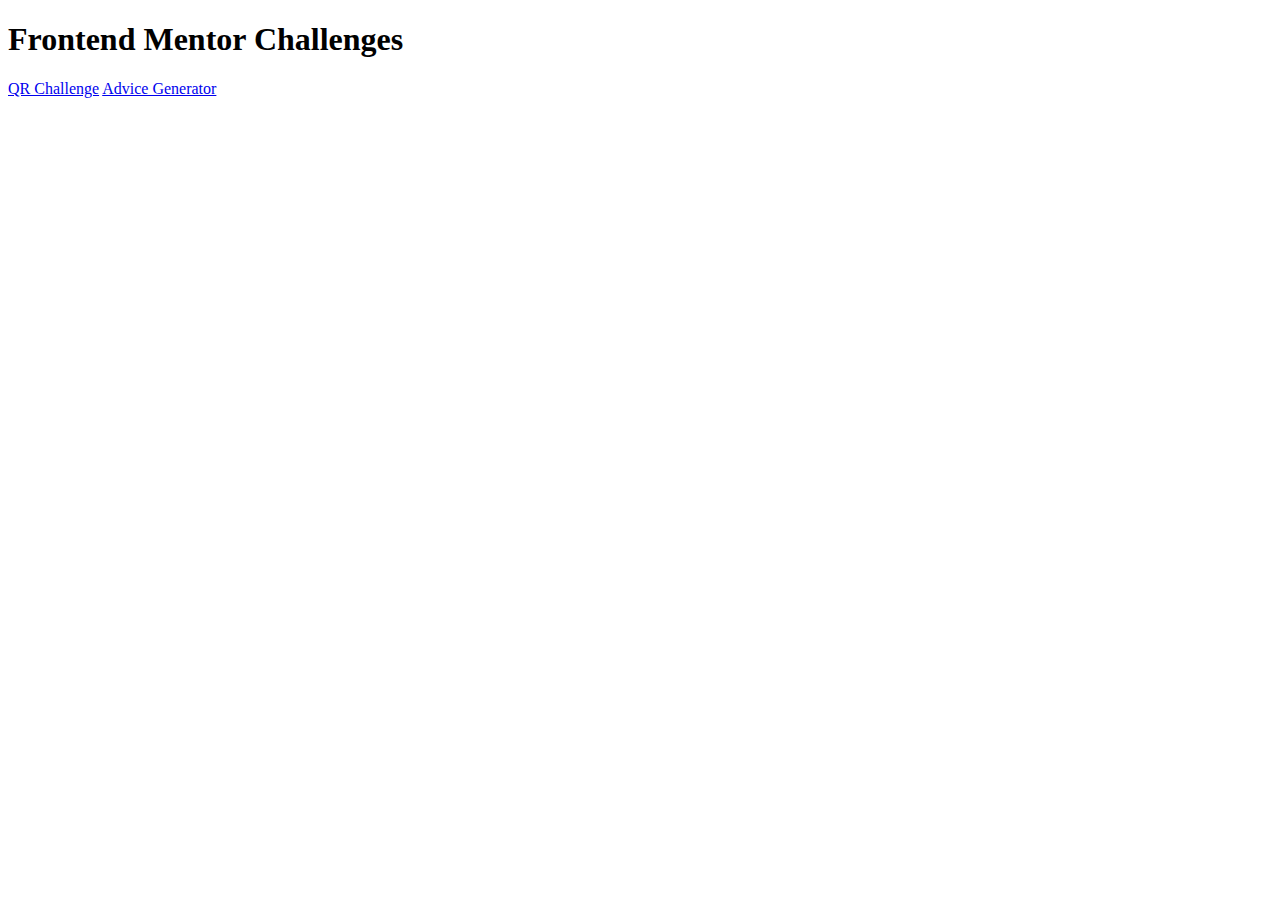
<file: index.html>
<!DOCTYPE html>
<html lang="en">

<head>
  <meta charset="UTF-8" />
  <meta http-equiv="X-UA-Compatible" content="IE=edge" />
  <meta name="viewport" content="width=device-width, initial-scale=1.0" />

  <title>Frontend Mentor Challenge</title>
</head>

<body>
  <h1>Frontend Mentor Challenges</h1>
  <a href="https://ping-n.github.io/frontend-mentor-challenges/qr-code-component-main/">QR Challenge</a>
  <a href="https://ping-n.github.io/frontend-mentor-challenges/advice-generator-app-main/">Advice Generator</a>
</body>

</html>
</file>
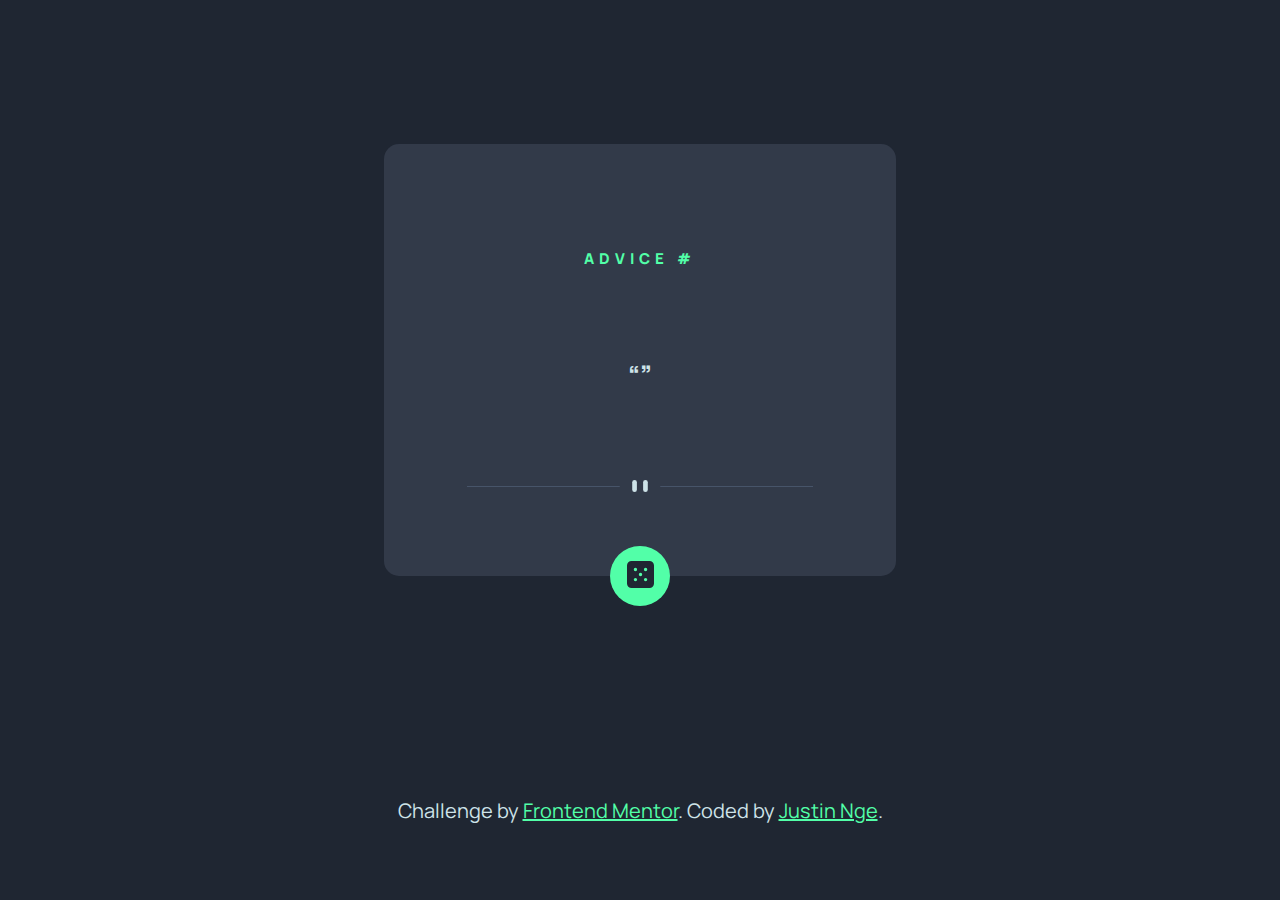
<file: advice-generator-app-main/index.html>
<!DOCTYPE html>
<html lang="en">

<head>
  <meta charset="UTF-8">
  <meta name="viewport" content="width=device-width, initial-scale=1.0">
  <!-- displays site properly based on user's device -->
  <link rel="preconnect" href="https://fonts.googleapis.com">
  <link rel="preconnect" href="https://fonts.gstatic.com" crossorigin>
  <link href="https://fonts.googleapis.com/css2?family=Manrope:wght@400;700;800&display=swap" rel="stylesheet">
  <link rel="icon" type="image/png" sizes="32x32" href="./images/favicon-32x32.png">
  <link rel="stylesheet" href="style.css">

  <title>Frontend Mentor | Advice generator app</title>
</head>

<body>
  <main>
    <div class="container">
      <div class="card">
        <div class="card-header">
          <h1>Advice #<span id="advice-number"></span></h1>
        </div>
        <div class="card-body">
          <blockquote>
            <p id="advice-text"></p>
          </blockquote>
        </div>
        <div class="card-divider">
          <picture>
            <source media="(min-width: 768px)" srcset="./images/pattern-divider-desktop.svg" type="image/webp">
            <img src="./images/pattern-divider-mobile.svg" alt="card-divider">
          </picture>
        </div>
        <button class="card-action" title="click here to change the advice">
          <img src="images/icon-dice.svg" alt="dice" />
        </button>
      </div>
  </main>
  <footer>
    <div class="attribution">
      Challenge by <a href="https://www.frontendmentor.io/challenges/advice-generator-app-QdUG-13db"
        target="_blank">Frontend Mentor</a>.
      Coded by <a href="https://github.com/ping-n" target="_blank">Justin Nge</a>.
    </div>
  </footer>
</body>

<script src="app.js" defer></script>

</html>
</file>
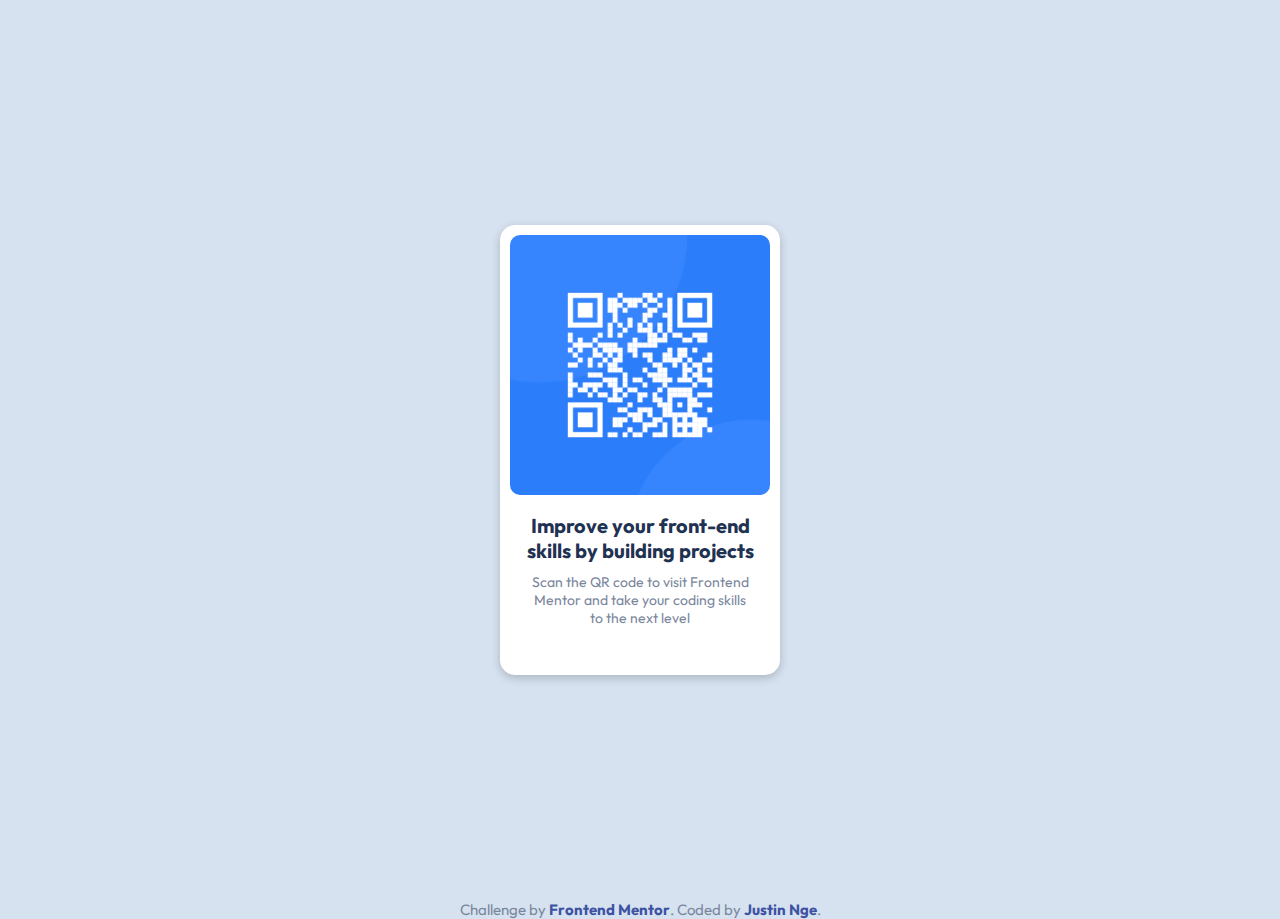
<file: qr-code-component-main/index.html>
<!DOCTYPE html>
<html lang="en">

<head>
  <meta charset="UTF-8" />
  <meta name="viewport" content="width=device-width, initial-scale=1.0" />
  <!-- displays site properly based on user's device -->

  <link rel="icon" type="image/png" sizes="32x32" href="./images/favicon-32x32.png" />
  <link rel="preconnect" href="https://fonts.googleapis.com">
  <link rel="preconnect" href="https://fonts.gstatic.com" crossorigin>
  <link href="https://fonts.googleapis.com/css2?family=Outfit:wght@400;700&display=swap" rel="stylesheet">
  <link rel="stylesheet" href="style.css" />

  <title>Frontend Mentor | QR code component</title>

</head>

<body>
  <main class="container">
    <div class="card">
      <div class="card-image">
        <img src="./images/image-qr-code.png" alt="QR code image" />
      </div>
      <div class="card-text">
        <h1>Improve your front-end skills by building projects</h1>
        <p>
          Scan the QR code to visit Frontend Mentor and take your coding
          skills to the next level
        </p>
      </div>
    </div>
  </main>
  <footer>
    <div class="attribution">
      Challenge by
      <a href="https://www.frontendmentor.io?ref=challenge" target="_blank">Frontend Mentor</a>. Coded by <a
        href="#">Justin Nge</a>.
    </div>
  </footer>
</body>

</html>
</file>
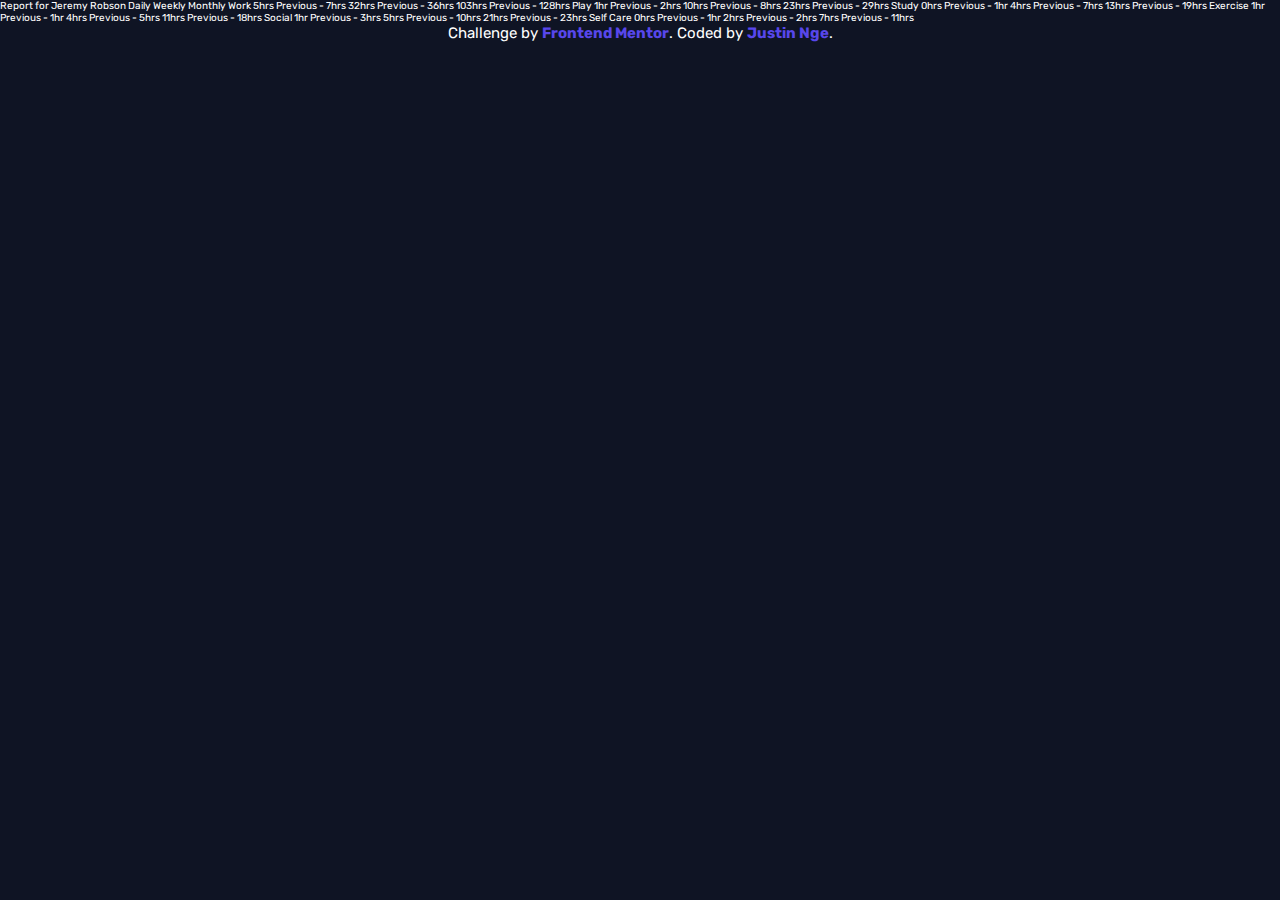
<file: time-tracking-dashboard-main/index.html>
<!DOCTYPE html>
<html lang="en">

<head>
  <meta charset="UTF-8">
  <meta name="viewport" content="width=device-width, initial-scale=1.0">
  <!-- displays site properly based on user's device -->

  <link rel="icon" type="image/png" sizes="32x32" href="./images/favicon-32x32.png">
  <!-- Google Font Import -->
  <link rel="preconnect" href="https://fonts.googleapis.com">
  <link rel="preconnect" href="https://fonts.gstatic.com" crossorigin>
  <link href="https://fonts.googleapis.com/css2?family=Rubik:wght@300;400;500&display=swap" rel="stylesheet">
  <link rel="stylesheet" href="style.css">
  <title>Frontend Mentor | Time tracking dashboard</title>
</head>

<body>

  Report for
  Jeremy Robson

  Daily
  Weekly
  Monthly

  Work
  5hrs
  <!-- daily -->
  Previous - 7hrs
  <!-- daily -->
  32hrs
  <!-- weekly -->
  Previous - 36hrs
  <!-- weekly -->
  103hrs
  <!-- monthly -->
  Previous - 128hrs
  <!-- monthly -->

  Play
  1hr
  <!-- daily -->
  Previous - 2hrs
  <!-- daily -->
  10hrs
  <!-- weekly -->
  Previous - 8hrs
  <!-- weekly -->
  23hrs
  <!-- monthly -->
  Previous - 29hrs
  <!-- monthly -->

  Study
  0hrs
  <!-- daily -->
  Previous - 1hr
  <!-- daily -->
  4hrs
  <!-- weekly -->
  Previous - 7hrs
  <!-- weekly -->
  13hrs
  <!-- monthly -->
  Previous - 19hrs
  <!-- monthly -->

  Exercise
  1hr
  <!-- daily -->
  Previous - 1hr
  <!-- daily -->
  4hrs
  <!-- weekly -->
  Previous - 5hrs
  <!-- weekly -->
  11hrs
  <!-- monthly -->
  Previous - 18hrs
  <!-- monthly -->

  Social
  1hr
  <!-- daily -->
  Previous - 3hrs
  <!-- daily -->
  5hrs
  <!-- weekly -->
  Previous - 10hrs
  <!-- weekly -->
  21hrs
  <!-- monthly -->
  Previous - 23hrs
  <!-- monthly -->

  Self Care
  0hrs
  <!-- daily -->
  Previous - 1hr
  <!-- daily -->
  2hrs
  <!-- weekly -->
  Previous - 2hrs
  <!-- weekly -->
  7hrs
  <!-- monthly -->
  Previous - 11hrs
  <!-- monthly -->


  <footer>
    <div class="attribution">
      Challenge by
      <a href="https://www.frontendmentor.io?ref=challenge" target="_blank">Frontend Mentor</a>. Coded by <a
        href="#">Justin Nge</a>.
    </div>
  </footer>
</body>

</html>
</file>
<file: advice-generator-app-main/style.css>
:root {
  --grayish-blue: hsl(217, 19%, 38%);
  --dark-grayish-blue: hsl(217, 19%, 24%);
  --dark-blue: hsl(218, 23%, 16%);
  --light-cyan: hsl(193, 38%, 86%);
  --neon-green: hsl(150, 100%, 66%);
}

*,
*::before,
*::after {
  box-sizing: inherit;
  margin: 0;
  padding: 0;
}

html {
  font-size: 62.5%;
}

body {
  background: var(--dark-blue);
  font-family: "Manrope", sans-serif;
  height: 100vh;
  width: 100vw;
  box-sizing: border-box;
}

main {
  height: 80%;
}

/* Main */
.container {
  display: flex;
  justify-content: center;
  align-items: center;
  height: 100%;
}

/* Card */
.card {
  position: relative;
  display: flex;
  flex-direction: column;
  justify-content: space-around;
  align-items: center;
  background-color: var(--dark-grayish-blue);
  height: 60%;
  width: 40%;
  border-radius: 1.5rem;
  padding: 4rem;
}

.card-header {
  color: var(--neon-green);
  text-align: center;
  text-transform: uppercase;
  margin-top: 2rem;
}

.card-header h1 {
  font-size: 1.5rem;
  font-weight: 800;
  letter-spacing: 5px;
}

.card-body {
  text-align: center;
  color: var(--light-cyan);
}

.card-body p {
  font-size: 2.5rem;
  font-weight: 800;
}

.card-body p::before {
  content: "\201C";
}

.card-body p::after {
  content: "\201D";
}

.card-divider img {
  display: block;
  width: 80%;
  margin: 0 auto;
}

.card-action {
  position: absolute;
  border: none;
  border-radius: 50%;
  width: 6rem;
  height: 6rem;
  background: var(--neon-green) no-repeat center;
  bottom: -3rem;
  cursor: pointer;
}

.card-action img {
  width: 45%;
  object-fit: contain;
}

.card-action:hover {
  box-shadow: 0 0 2rem var(--neon-green);
}

/* Footer */
footer {
  height: 20%;
  display: flex;
  justify-content: center;
  align-items: center;
}

.attribution {
  color: var(--light-cyan);
  font-size: 2rem;
  text-align: center;
}

.attribution a {
  color: var(--neon-green);
}

/* Animation */
.spin-in {
  animation: spin-in 0.4s linear;
}

.spin-out {
  animation: spin-out 0.4s linear;
}

@keyframes spin-in {
  from {
    transform: rotate(0deg);
  }
  to {
    transform: rotate(360deg);
  }
}

@keyframes spin-out {
  from {
    transform: rotate(360deg);
  }
  to {
    transform: rotate(0deg);
  }
}

/* Mobile */
@media screen and (max-width: 768px) {
  .card {
    width: 90%;
  }

  .card-header h1 {
    font-size: 2rem;
  }

  .card-body p {
    font-size: 2rem;
  }
}
</file>
<file: qr-code-component-main/style.css>
:root {
  --white: hsl(0, 0%, 100%);
  --light-grey: hsl(212, 45%, 89%);
  --grayish-blue: hsl(220, 15%, 55%);
  --dark-blue: hsl(218, 44%, 22%);
  --blue: hsl(228, 45%, 44%);
}

*,
*::before,
*::after {
  box-sizing: inherit;
  margin: 0;
  padding: 0;
}

html {
  font-size: 62.5%;
}

body {
  background: var(--light-grey);
  color: var(--grayish-blue);
  font-family: "Outfit", sans-serif;
  height: 100vh;
  width: 100vw;
  box-sizing: border-box;
}

.container {
  display: flex;
  justify-content: center;
  align-items: center;
  height: 100%;
}

.card {
  background: var(--white);
  border-radius: 1.5em;
  width: 28rem;
  height: 45rem;
  box-shadow: 0 3px 10px rgb(0 0 0 / 0.2);
}

.card-image {
  padding: 1em 1em 0.5em 1em;
}

.card-image img {
  width: 100%;
  object-fit: cover;
  border-radius: 1em;
}

.card-text {
  padding: 1em;
  text-align: center;
}

.card-text h1 {
  color: var(--dark-blue);
  font-size: 2em;
  font-weight: bold;
  margin-bottom: 0.5em;
}

.card-text p {
  font-size: 1.4em;
  margin: 0 1.2em;
}

.attribution {
  font-size: 1.5em;
  text-align: center;
}

.attribution a {
  color: var(--blue);
  font-weight: 700;
  text-decoration: none;
}

.attribution a:hover {
  color: limegreen;
}
</file>
<file: time-tracking-dashboard-main/style.css>
:root {
  /* Primary */
  --blue: hsl(246, 80%, 60%);
  /* Cards */
  --play: hsl(15, 100%, 70%);
  --work: hsl(195, 74%, 62%);
  --study: hsl(348, 100%, 68%);
  --exercise: hsl(145, 58%, 55%);
  --social: hsl(264, 64%, 52%);
  --self-care: hsl(43, 84%, 65%);
  /* Neutral */
  --very-dark-blue: hsl(226, 43%, 10%);
  --dark-blue: hsl(235, 46%, 20%);
  --desaturated-blue: hsl(235, 45%, 61%);
  --pale-blue: hsl(236, 100%, 87%);
}

*,
*::before,
*::after {
  box-sizing: inherit;
  margin: 0;
  padding: 0;
}

html {
  font-size: 62.5%;
}

body {
  font-family: "Rubik", sans-serif;
  color: white;
  height: 100vh;
  width: 100vw;
  box-sizing: border-box;
  background-color: var(--very-dark-blue);
}

.attribution {
  font-size: 1.5em;
  text-align: center;
}

.attribution a {
  color: var(--blue);
  font-weight: 700;
  text-decoration: none;
}

.attribution a:hover {
  color: var(--desaturated-blue);
}
</file>
